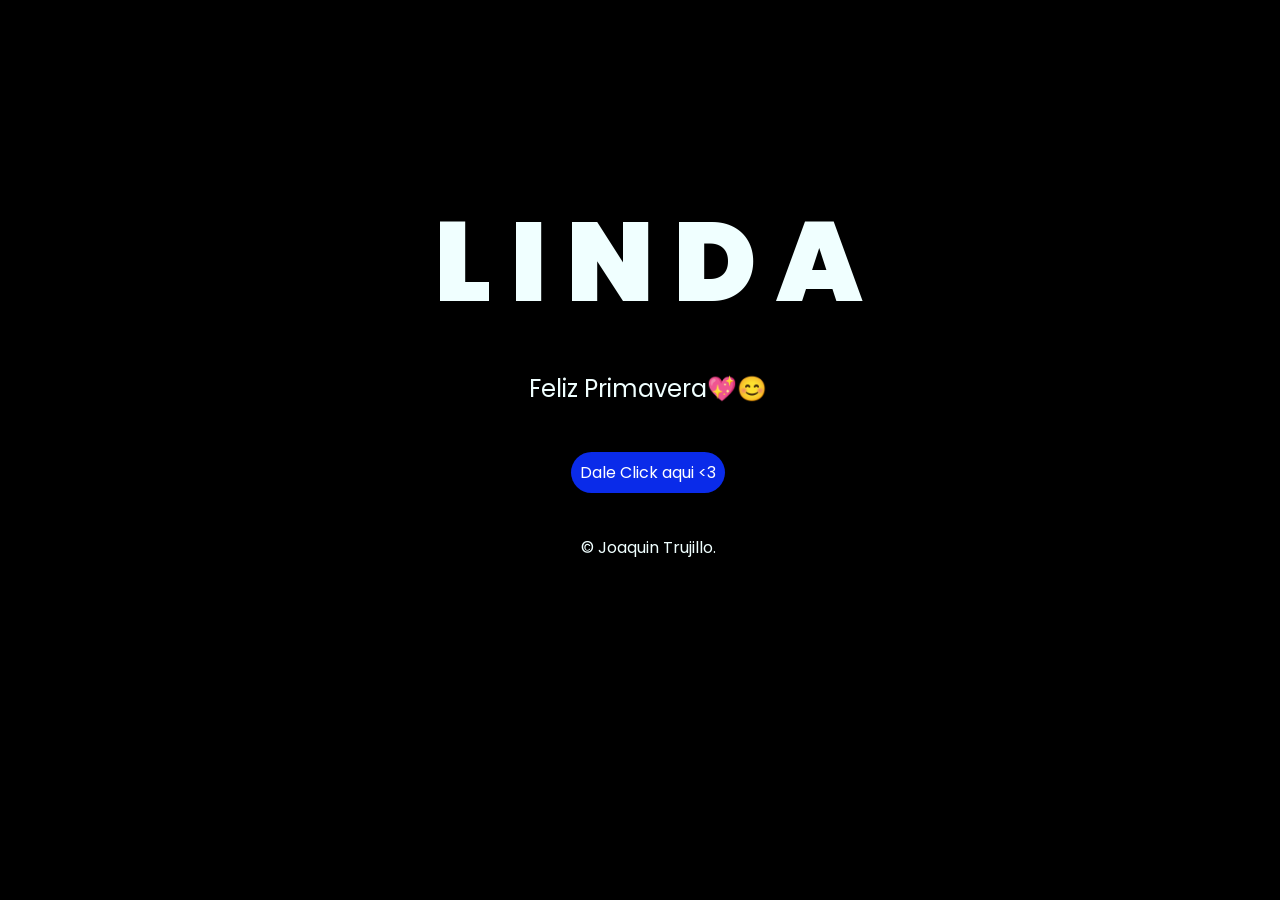
<file: index.html>
<!DOCTYPE html>
<html lang="es">

<head>
    <meta charset="UTF-8">
    <meta http-equiv="X-UA-Compatible" content="IE=edge">
    <meta name="viewport" content="width=device-width, initial-scale=1.0">
    <link rel="stylesheet" href="css/style.css">
    <link rel="icon" href="img/flowers.png" type="image/x-icon">
    <title>Flowers</title>
</head>

<body>
    <div class="greetings">
        <span>L</span>
        <span>I</span>
        <span>N</span>
        <span>D</span>
        <span>A</span>
    </div>
    <br>
    <div class="description">
        <span>Feliz Primavera💖😊</span>
    </div>
    <br>
    <div class="button">
        <button class="botones">
            <a href="flower.html" style="color: #fff;">Dale Click aqui <3</a>
        </button>
    </div>
    <br>
    <div class="credits">
        <p>&copy; Joaquin Trujillo.</p>
    </div>
</body>

</html>
</file>
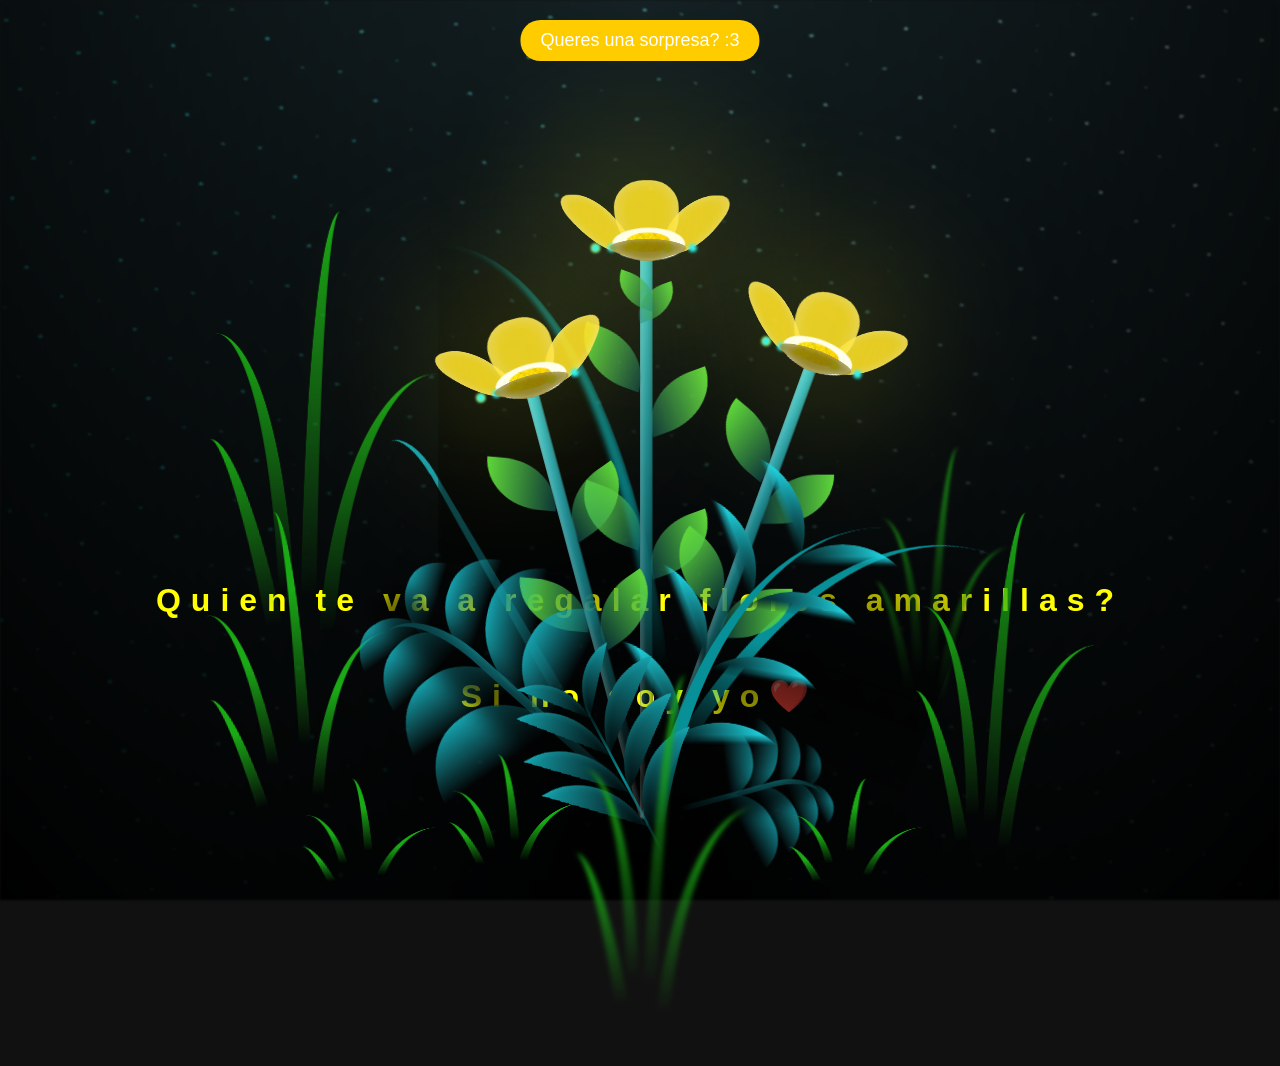
<file: flower.html>
<!DOCTYPE html>
<html lang="es">

<head>
  <meta charset="UTF-8" />
  <meta http-equiv="X-UA-Compatible" content="IE=edge" />
  <meta name="viewport" content="width=device-width, initial-scale=1.0" />
  <link rel="stylesheet" href="css/main.css" />
  <link rel="icon" href="img/flowers.png" type="image/x-icon" />
  <title>Flower</title>
</head>

<body class="container">

  <div class="audio-player">
    <button id="playPauseBtn">Queres una sorpresa? :3</button>
    <audio id="myAudio" src="sound/FloricientaFloresAmarillas.mp3"></audio>
  </div>

  <script>
    const myAudio = document.getElementById("myAudio");
    const playPauseBtn = document.getElementById("playPauseBtn");

    playPauseBtn.addEventListener("click", function () {
      myAudio.play();
      playPauseBtn.classList.add("hidden");
    });
  </script>


  <div id="lyrics">
    <!-- Aquí irán las letras de la canción -->
  </div>

  <h1 class="titulo">Quien te va a regalar flores amarillas? <br> <br>
    Si no soy yo❤️</h1>
  <div class="night"></div>
  <div class="flowers">
    <div class="flower flower--1">
      <div class="flower__leafs flower__leafs--1">
        <div class="flower__leaf flower__leaf--1"></div>
        <div class="flower__leaf flower__leaf--2"></div>
        <div class="flower__leaf flower__leaf--3"></div>
        <div class="flower__leaf flower__leaf--4"></div>
        <div class="flower__white-circle"></div>

        <div class="flower__light flower__light--1"></div>
        <div class="flower__light flower__light--2"></div>
        <div class="flower__light flower__light--3"></div>
        <div class="flower__light flower__light--4"></div>
        <div class="flower__light flower__light--5"></div>
        <div class="flower__light flower__light--6"></div>
        <div class="flower__light flower__light--7"></div>
        <div class="flower__light flower__light--8"></div>
      </div>
      <div class="flower__line">
        <div class="flower__line__leaf flower__line__leaf--1"></div>
        <div class="flower__line__leaf flower__line__leaf--2"></div>
        <div class="flower__line__leaf flower__line__leaf--3"></div>
        <div class="flower__line__leaf flower__line__leaf--4"></div>
        <div class="flower__line__leaf flower__line__leaf--5"></div>
        <div class="flower__line__leaf flower__line__leaf--6"></div>
      </div>
    </div>

    <div class="flower flower--2">
      <div class="flower__leafs flower__leafs--2">
        <div class="flower__leaf flower__leaf--1"></div>
        <div class="flower__leaf flower__leaf--2"></div>
        <div class="flower__leaf flower__leaf--3"></div>
        <div class="flower__leaf flower__leaf--4"></div>
        <div class="flower__white-circle"></div>

        <div class="flower__light flower__light--1"></div>
        <div class="flower__light flower__light--2"></div>
        <div class="flower__light flower__light--3"></div>
        <div class="flower__light flower__light--4"></div>
        <div class="flower__light flower__light--5"></div>
        <div class="flower__light flower__light--6"></div>
        <div class="flower__light flower__light--7"></div>
        <div class="flower__light flower__light--8"></div>
      </div>
      <div class="flower__line">
        <div class="flower__line__leaf flower__line__leaf--1"></div>
        <div class="flower__line__leaf flower__line__leaf--2"></div>
        <div class="flower__line__leaf flower__line__leaf--3"></div>
        <div class="flower__line__leaf flower__line__leaf--4"></div>
      </div>
    </div>

    <div class="flower flower--3">
      <div class="flower__leafs flower__leafs--3">
        <div class="flower__leaf flower__leaf--1"></div>
        <div class="flower__leaf flower__leaf--2"></div>
        <div class="flower__leaf flower__leaf--3"></div>
        <div class="flower__leaf flower__leaf--4"></div>
        <div class="flower__white-circle"></div>

        <div class="flower__light flower__light--1"></div>
        <div class="flower__light flower__light--2"></div>
        <div class="flower__light flower__light--3"></div>
        <div class="flower__light flower__light--4"></div>
        <div class="flower__light flower__light--5"></div>
        <div class="flower__light flower__light--6"></div>
        <div class="flower__light flower__light--7"></div>
        <div class="flower__light flower__light--8"></div>
      </div>
      <div class="flower__line">
        <div class="flower__line__leaf flower__line__leaf--1"></div>
        <div class="flower__line__leaf flower__line__leaf--2"></div>
        <div class="flower__line__leaf flower__line__leaf--3"></div>
        <div class="flower__line__leaf flower__line__leaf--4"></div>
      </div>
    </div>

    <div class="grow-ans" style="--d: 1.2s">
      <div class="flower__g-long">
        <div class="flower__g-long__top"></div>
        <div class="flower__g-long__bottom"></div>
      </div>
    </div>

    <div class="growing-grass">
      <div class="flower__grass flower__grass--1">
        <div class="flower__grass--top"></div>
        <div class="flower__grass--bottom"></div>
        <div class="flower__grass__leaf flower__grass__leaf--1"></div>
        <div class="flower__grass__leaf flower__grass__leaf--2"></div>
        <div class="flower__grass__leaf flower__grass__leaf--3"></div>
        <div class="flower__grass__leaf flower__grass__leaf--4"></div>
        <div class="flower__grass__leaf flower__grass__leaf--5"></div>
        <div class="flower__grass__leaf flower__grass__leaf--6"></div>
        <div class="flower__grass__leaf flower__grass__leaf--7"></div>
        <div class="flower__grass__leaf flower__grass__leaf--8"></div>
        <div class="flower__grass__overlay"></div>
      </div>
    </div>

    <div class="growing-grass">
      <div class="flower__grass flower__grass--2">
        <div class="flower__grass--top"></div>
        <div class="flower__grass--bottom"></div>
        <div class="flower__grass__leaf flower__grass__leaf--1"></div>
        <div class="flower__grass__leaf flower__grass__leaf--2"></div>
        <div class="flower__grass__leaf flower__grass__leaf--3"></div>
        <div class="flower__grass__leaf flower__grass__leaf--4"></div>
        <div class="flower__grass__leaf flower__grass__leaf--5"></div>
        <div class="flower__grass__leaf flower__grass__leaf--6"></div>
        <div class="flower__grass__leaf flower__grass__leaf--7"></div>
        <div class="flower__grass__leaf flower__grass__leaf--8"></div>
        <div class="flower__grass__overlay"></div>
      </div>
    </div>

    <div class="grow-ans" style="--d: 2.4s">
      <div class="flower__g-right flower__g-right--1">
        <div class="leaf"></div>
      </div>
    </div>

    <div class="grow-ans" style="--d: 2.8s">
      <div class="flower__g-right flower__g-right--2">
        <div class="leaf"></div>
      </div>
    </div>

    <div class="grow-ans" style="--d: 2.8s">
      <div class="flower__g-front">
        <div class="flower__g-front__leaf-wrapper flower__g-front__leaf-wrapper--1">
          <div class="flower__g-front__leaf"></div>
        </div>
        <div class="flower__g-front__leaf-wrapper flower__g-front__leaf-wrapper--2">
          <div class="flower__g-front__leaf"></div>
        </div>
        <div class="flower__g-front__leaf-wrapper flower__g-front__leaf-wrapper--3">
          <div class="flower__g-front__leaf"></div>
        </div>
        <div class="flower__g-front__leaf-wrapper flower__g-front__leaf-wrapper--4">
          <div class="flower__g-front__leaf"></div>
        </div>
        <div class="flower__g-front__leaf-wrapper flower__g-front__leaf-wrapper--5">
          <div class="flower__g-front__leaf"></div>
        </div>
        <div class="flower__g-front__leaf-wrapper flower__g-front__leaf-wrapper--6">
          <div class="flower__g-front__leaf"></div>
        </div>
        <div class="flower__g-front__leaf-wrapper flower__g-front__leaf-wrapper--7">
          <div class="flower__g-front__leaf"></div>
        </div>
        <div class="flower__g-front__leaf-wrapper flower__g-front__leaf-wrapper--8">
          <div class="flower__g-front__leaf"></div>
        </div>
        <div class="flower__g-front__line"></div>
      </div>
    </div>

    <div class="grow-ans" style="--d: 3.2s">
      <div class="flower__g-fr">
        <div class="leaf"></div>
        <div class="flower__g-fr__leaf flower__g-fr__leaf--1"></div>
        <div class="flower__g-fr__leaf flower__g-fr__leaf--2"></div>
        <div class="flower__g-fr__leaf flower__g-fr__leaf--3"></div>
        <div class="flower__g-fr__leaf flower__g-fr__leaf--4"></div>
        <div class="flower__g-fr__leaf flower__g-fr__leaf--5"></div>
        <div class="flower__g-fr__leaf flower__g-fr__leaf--6"></div>
        <div class="flower__g-fr__leaf flower__g-fr__leaf--7"></div>
        <div class="flower__g-fr__leaf flower__g-fr__leaf--8"></div>
      </div>
    </div>

    <div class="long-g long-g--0">
      <div class="grow-ans" style="--d: 3s">
        <div class="leaf leaf--0"></div>
      </div>
      <div class="grow-ans" style="--d: 2.2s">
        <div class="leaf leaf--1"></div>
      </div>
      <div class="grow-ans" style="--d: 3.4s">
        <div class="leaf leaf--2"></div>
      </div>
      <div class="grow-ans" style="--d: 3.6s">
        <div class="leaf leaf--3"></div>
      </div>
    </div>

    <div class="long-g long-g--1">
      <div class="grow-ans" style="--d: 3.6s">
        <div class="leaf leaf--0"></div>
      </div>
      <div class="grow-ans" style="--d: 3.8s">
        <div class="leaf leaf--1"></div>
      </div>
      <div class="grow-ans" style="--d: 4s">
        <div class="leaf leaf--2"></div>
      </div>
      <div class="grow-ans" style="--d: 4.2s">
        <div class="leaf leaf--3"></div>
      </div>
    </div>

    <div class="long-g long-g--2">
      <div class="grow-ans" style="--d: 4s">
        <div class="leaf leaf--0"></div>
      </div>
      <div class="grow-ans" style="--d: 4.2s">
        <div class="leaf leaf--1"></div>
      </div>
      <div class="grow-ans" style="--d: 4.4s">
        <div class="leaf leaf--2"></div>
      </div>
      <div class="grow-ans" style="--d: 4.6s">
        <div class="leaf leaf--3"></div>
      </div>
    </div>

    <div class="long-g long-g--3">
      <div class="grow-ans" style="--d: 4s">
        <div class="leaf leaf--0"></div>
      </div>
      <div class="grow-ans" style="--d: 4.2s">
        <div class="leaf leaf--1"></div>
      </div>
      <div class="grow-ans" style="--d: 3s">
        <div class="leaf leaf--2"></div>
      </div>
      <div class="grow-ans" style="--d: 3.6s">
        <div class="leaf leaf--3"></div>
      </div>
    </div>

    <div class="long-g long-g--4">
      <div class="grow-ans" style="--d: 4s">
        <div class="leaf leaf--0"></div>
      </div>
      <div class="grow-ans" style="--d: 4.2s">
        <div class="leaf leaf--1"></div>
      </div>
      <div class="grow-ans" style="--d: 3s">
        <div class="leaf leaf--2"></div>
      </div>
      <div class="grow-ans" style="--d: 3.6s">
        <div class="leaf leaf--3"></div>
      </div>
    </div>

    <div class="long-g long-g--5">
      <div class="grow-ans" style="--d: 4s">
        <div class="leaf leaf--0"></div>
      </div>
      <div class="grow-ans" style="--d: 4.2s">
        <div class="leaf leaf--1"></div>
      </div>
      <div class="grow-ans" style="--d: 3s">
        <div class="leaf leaf--2"></div>
      </div>
      <div class="grow-ans" style="--d: 3.6s">
        <div class="leaf leaf--3"></div>
      </div>
    </div>

    <div class="long-g long-g--6">
      <div class="grow-ans" style="--d: 4.2s">
        <div class="leaf leaf--0"></div>
      </div>
      <div class="grow-ans" style="--d: 4.4s">
        <div class="leaf leaf--1"></div>
      </div>
      <div class="grow-ans" style="--d: 4.6s">
        <div class="leaf leaf--2"></div>
      </div>
      <div class="grow-ans" style="--d: 4.8s">
        <div class="leaf leaf--3"></div>
      </div>
    </div>

    <div class="long-g long-g--7">
      <div class="grow-ans" style="--d: 3s">
        <div class="leaf leaf--0"></div>
      </div>
      <div class="grow-ans" style="--d: 3.2s">
        <div class="leaf leaf--1"></div>
      </div>
      <div class="grow-ans" style="--d: 3.5s">
        <div class="leaf leaf--2"></div>
      </div>
      <div class="grow-ans" style="--d: 3.6s">
        <div class="leaf leaf--3"></div>
      </div>
    </div>
  </div>
  <script src="anim.js"></script>
  <script src="main.js"></script>
</body>

</html>
</file>
<file: css/style.css>
@import url('https://fonts.googleapis.com/css2?family=Poppins:ital,wght@0,500;1,900&display=swap');
*{
    font-family: 'Poppins',cursive;
}
body{
    color: azure;
    width: 100%;
    height: 82vh;
    display: flex;
    flex-direction: column;
    align-items: center;
    justify-content: center;
    background-color: black;
    /* padding-top: -30; */
}

.botones{
    padding: 9px;
    border-radius: 80px;
    background-color: transparent;
    border: none;
}

.botones a{
    background-color: #0a2be9;
    padding: 9px;
    border-radius: 80px;
    -webkit-border-radius: 80px;
    -moz-border-radius: 80px;
    -ms-border-radius: 80px;
    -o-border-radius: 80px;

}

.botones a:focus{
    background-color: rgb(50, 194, 194);
}

.greetings{
    font-size: 7rem;
    font-weight: 900;
}
.greetings > span{
    animation: glow 2.5s ease-in-out infinite;
}
@keyframes glow{
    0%, 100%{
        color: #fff;
        text-shadow: 0 0 12px #39c6d6, 0 0 50px #39c6d6, 0 0 100px #39c6d6;
    }
    10%, 90%{
        color: #111;
        text-shadow: none;
    }
}
.greetings > span:nth-child(2){
    animation-delay: .2s ;
}
.greetings > span:nth-child(3){
    animation-delay: .4s ;
}
.greetings > span:nth-child(4){
    animation-delay: .6s;
}
.greetings > span:nth-child(5){
    animation-delay: .8s;
}
.greetings > span:nth-child(6){
    animation-delay: 1s;
}

.description{
    font-size: 1.5rem;
    margin-bottom: 20px;
}

.button a{
    text-decoration: none;
    font-size: 1rem;
    color: #111;
}

@media screen and (max-width:574px){
    .greetings{
        display: block;
        font-size: 4rem;
        font-weight: 800;
        text-align: center;
    }
    .description{
        font-size: 2rem;
    }
    
    .button a{
        font-size: 1rem;
    }
}

.input-container {
    margin: 20px 0;
    display: flex;
    justify-content: center;
}

#nameInput {
    padding: 10px;
    font-size: 1.2rem;
    border-radius: 10px;
    border: 2px solid #0a2be9;
    background-color: #111;
    color: azure;
    text-align: center;
    outline: none;
}

#nameInput::placeholder {
    color: #888;
}

#nameInput:focus {
    border-color: rgb(50, 194, 194);
}

#playButton {
    padding: 10px 20px;
    border: none;
    border-radius: 5px;
    background-color: #0a2be9;
    color: white;
    font-size: 16px;
    cursor: pointer;
}

#playButton:hover {
    background-color: #084d9b;
}
</file>
<file: css/main.css>
*,
*::after,
*::before {
  padding: 0;
  margin: 0;
  box-sizing: border-box;
}

:root {
  --dark-color: #000;
}

body {
  display: flex;
  align-items: flex-end;
  justify-content: center;
  min-height: 100vh;
  background-color: var(--dark-color);
  overflow: hidden;
  perspective: 1000px;
}

#lyrics {
  font-size: 28px;
  font-family: "Franklin Gothic Medium", "Arial Narrow", Arial, sans-serif;
  color: white;
  position: absolute;
  top: 0; /* Ajusta la posición desde el borde superior */
  left: 50%; /* Centra horizontalmente el contenedor */
  transform: translateX(-50%); /* Compensa el desplazamiento para centrar completamente */
  padding: 20px; /* Espacio interno alrededor del texto */
  z-index: 1;
  font-weight: bold;
  letter-spacing: 4px;
  text-align: center; /* Centra el texto dentro del contenedor */
  width: 100%; /* Asegura que el contenedor ocupe todo el ancho disponible */
}
/*
#lyrics {
  font-size: 28px;
  font-family: "Franklin Gothic Medium", "Arial Narrow", Arial, sans-serif;
  color: white;
  position: absolute;
  margin-bottom: 20%;
  z-index: 1;
  font-weight: bold;
  letter-spacing: 4px;
}
  */
@media only screen and (max-width: 600px) {
  /* Estilos específicos para dispositivos con un ancho máximo de 600px */
  #lyrics {
      font-size: 14px; /* Reduce el tamaño del texto para dispositivos más pequeños */
      margin-bottom: 530px;
      letter-spacing: 3px;
  }

}
.titulo {
  margin-bottom: 180px;
  font-family: "Arial Narrow", Arial, sans-serif;
  color: yellow;
  position: absolute;
  font-weight: bold;
  letter-spacing: 10px;
  opacity: 0;
  animation: fadeIn 3s ease-in-out forwards;
  text-align: center;
}
@keyframes fadeIn {
  from {
    opacity: 0;
  }
  to {
    opacity: 1;
  }
}

.night {
  z-index: -1;
  position: absolute;
  left: 50%;
  top: 0;
  transform: translateX(-50%);
  width: 100%;
  height: 100%;
  filter: blur(0.1vmin);
  background-image: radial-gradient(
      ellipse at top,
      transparent 0%,
      var(--dark-color)
    ),
    radial-gradient(
      ellipse at bottom,
      var(--dark-color),
      rgba(145, 233, 255, 0.2)
    ),
    repeating-linear-gradient(
      220deg,
      rgb(0, 0, 0) 0px,
      rgb(0, 0, 0) 19px,
      transparent 19px,
      transparent 22px
    ),
    repeating-linear-gradient(
      189deg,
      rgb(0, 0, 0) 0px,
      rgb(0, 0, 0) 19px,
      transparent 19px,
      transparent 22px
    ),
    repeating-linear-gradient(
      148deg,
      rgb(0, 0, 0) 0px,
      rgb(0, 0, 0) 19px,
      transparent 19px,
      transparent 22px
    ),
    linear-gradient(90deg, rgb(0, 255, 250), rgb(240, 240, 240));
}

.flowers {
  position: relative;
  transform: scale(0.9);
  /*margin-bottom: 100px;
  */
}

@media only screen and (max-width: 600px) {
  /* Estilos específicos para dispositivos con un ancho máximo de 600px */
.flowers {
      font-size: 14px;
      margin-bottom: 35%;
      letter-spacing: 3px;
      transform: scale(1.0);
}

#playButton {
  padding: 10px 20px;
  border: none;
  border-radius: 5px;
  background-color: #0a2be9;
  color: white;
  font-size: 16px;
  cursor: pointer;
}

#playButton:hover {
  background-color: #084d9b;
}

}

.flower {
  position: absolute;
  bottom: 10vmin;
  transform-origin: bottom center;
  z-index: 10;
  --fl-speed: 0.8s;
}
.flower--1 {
  -webkit-animation: moving-flower-1 4s linear infinite;
  animation: moving-flower-1 4s linear infinite;
}
.flower--1 .flower__line {
  height: 70vmin;
  -webkit-animation-delay: 0.3s;
  animation-delay: 0.3s;
}
.flower--1 .flower__line__leaf--1 {
  -webkit-animation: blooming-leaf-right var(--fl-speed) 1.6s backwards;
  animation: blooming-leaf-right var(--fl-speed) 1.6s backwards;
}
.flower--1 .flower__line__leaf--2 {
  -webkit-animation: blooming-leaf-right var(--fl-speed) 1.4s backwards;
  animation: blooming-leaf-right var(--fl-speed) 1.4s backwards;
}
.flower--1 .flower__line__leaf--3 {
  -webkit-animation: blooming-leaf-left var(--fl-speed) 1.2s backwards;
  animation: blooming-leaf-left var(--fl-speed) 1.2s backwards;
}
.flower--1 .flower__line__leaf--4 {
  -webkit-animation: blooming-leaf-left var(--fl-speed) 1s backwards;
  animation: blooming-leaf-left var(--fl-speed) 1s backwards;
}
.flower--1 .flower__line__leaf--5 {
  -webkit-animation: blooming-leaf-right var(--fl-speed) 1.8s backwards;
  animation: blooming-leaf-right var(--fl-speed) 1.8s backwards;
}
.flower--1 .flower__line__leaf--6 {
  -webkit-animation: blooming-leaf-left var(--fl-speed) 2s backwards;
  animation: blooming-leaf-left var(--fl-speed) 2s backwards;
}
.flower--2 {
  left: 50%;
  transform: rotate(20deg);
  -webkit-animation: moving-flower-2 4s linear infinite;
  animation: moving-flower-2 4s linear infinite;
}
.flower--2 .flower__line {
  height: 60vmin;
  -webkit-animation-delay: 0.6s;
  animation-delay: 0.6s;
}
.flower--2 .flower__line__leaf--1 {
  -webkit-animation: blooming-leaf-right var(--fl-speed) 1.9s backwards;
  animation: blooming-leaf-right var(--fl-speed) 1.9s backwards;
}
.flower--2 .flower__line__leaf--2 {
  -webkit-animation: blooming-leaf-right var(--fl-speed) 1.7s backwards;
  animation: blooming-leaf-right var(--fl-speed) 1.7s backwards;
}
.flower--2 .flower__line__leaf--3 {
  -webkit-animation: blooming-leaf-left var(--fl-speed) 1.5s backwards;
  animation: blooming-leaf-left var(--fl-speed) 1.5s backwards;
}
.flower--2 .flower__line__leaf--4 {
  -webkit-animation: blooming-leaf-left var(--fl-speed) 1.3s backwards;
  animation: blooming-leaf-left var(--fl-speed) 1.3s backwards;
}
.flower--3 {
  left: 50%;
  transform: rotate(-15deg);
  -webkit-animation: moving-flower-3 4s linear infinite;
  animation: moving-flower-3 4s linear infinite;
}
.flower--3 .flower__line {
  -webkit-animation-delay: 0.9s;
  animation-delay: 0.9s;
}
.flower--3 .flower__line__leaf--1 {
  -webkit-animation: blooming-leaf-right var(--fl-speed) 2.5s backwards;
  animation: blooming-leaf-right var(--fl-speed) 2.5s backwards;
}
.flower--3 .flower__line__leaf--2 {
  -webkit-animation: blooming-leaf-right var(--fl-speed) 2.3s backwards;
  animation: blooming-leaf-right var(--fl-speed) 2.3s backwards;
}
.flower--3 .flower__line__leaf--3 {
  -webkit-animation: blooming-leaf-left var(--fl-speed) 2.1s backwards;
  animation: blooming-leaf-left var(--fl-speed) 2.1s backwards;
}
.flower--3 .flower__line__leaf--4 {
  -webkit-animation: blooming-leaf-left var(--fl-speed) 1.9s backwards;
  animation: blooming-leaf-left var(--fl-speed) 1.9s backwards;
}
.flower__leafs {
  position: relative;
  -webkit-animation: blooming-flower 2s backwards;
  animation: blooming-flower 2s backwards;
}
.flower__leafs--1 {
  -webkit-animation-delay: 1.1s;
  animation-delay: 1.1s;
}
.flower__leafs--2 {
  -webkit-animation-delay: 1.4s;
  animation-delay: 1.4s;
}
.flower__leafs--3 {
  -webkit-animation-delay: 1.7s;
  animation-delay: 1.7s;
}
.flower__leafs::after {
  content: "";
  position: absolute;
  left: 0;
  top: 0;
  transform: translate(-50%, -100%);
  width: 8vmin;
  height: 8vmin;
  background-color: #f9fd25;
  /* background-color: #fd2525; */
  filter: blur(10vmin);
}
.flower__leaf {
  position: absolute;
  bottom: 0;
  left: 50%;
  width: 8vmin;
  height: 11vmin;
  border-radius: 51% 49% 47% 53%/44% 45% 55% 69%;
  background-color: #253bfd;
  background-color: #fddd25;
  transform-origin: bottom center;
  opacity: 0.9;
  box-shadow: inset 0 0 2vmin rgba(255, 255, 255, 0.5);
}
.flower__leaf--1 {
  transform: translate(-10%, 1%) rotateY(40deg) rotateX(-50deg);
}
.flower__leaf--2 {
  transform: translate(-50%, -4%) rotateX(40deg);
}
.flower__leaf--3 {
  transform: translate(-90%, 0%) rotateY(45deg) rotateX(50deg);
}
.flower__leaf--4 {
  width: 8vmin;
  height: 8vmin;
  transform-origin: bottom left;
  border-radius: 4vmin 10vmin 4vmin 4vmin;
  transform: translate(0%, 18%) rotateX(70deg) rotate(-43deg);
  background-color: #7c6901;
  z-index: 1;
  opacity: 0.8;
}
.flower__white-circle {
  position: absolute;
  left: -3.5vmin;
  top: -3vmin;
  width: 9vmin;
  height: 4vmin;
  border-radius: 50%;
  background-color: #fff;
}
.flower__white-circle::after {
  content: "";
  position: absolute;
  left: 50%;
  top: 45%;
  transform: translate(-50%, -50%);
  width: 60%;
  height: 60%;
  border-radius: inherit;
  background-image: repeating-linear-gradient(
      135deg,
      rgba(0, 0, 0, 0.03) 0px,
      rgba(0, 0, 0, 0.03) 1px,
      transparent 1px,
      transparent 12px
    ),
    repeating-linear-gradient(
      45deg,
      rgba(0, 0, 0, 0.03) 0px,
      rgba(0, 0, 0, 0.03) 1px,
      transparent 1px,
      transparent 12px
    ),
    repeating-linear-gradient(
      67.5deg,
      rgba(0, 0, 0, 0.03) 0px,
      rgba(0, 0, 0, 0.03) 1px,
      transparent 1px,
      transparent 12px
    ),
    repeating-linear-gradient(
      135deg,
      rgba(0, 0, 0, 0.03) 0px,
      rgba(0, 0, 0, 0.03) 1px,
      transparent 1px,
      transparent 12px
    ),
    repeating-linear-gradient(
      45deg,
      rgba(0, 0, 0, 0.03) 0px,
      rgba(0, 0, 0, 0.03) 1px,
      transparent 1px,
      transparent 12px
    ),
    repeating-linear-gradient(
      112.5deg,
      rgba(0, 0, 0, 0.03) 0px,
      rgba(0, 0, 0, 0.03) 1px,
      transparent 1px,
      transparent 12px
    ),
    repeating-linear-gradient(
      112.5deg,
      rgba(0, 0, 0, 0.03) 0px,
      rgba(0, 0, 0, 0.03) 1px,
      transparent 1px,
      transparent 12px
    ),
    repeating-linear-gradient(
      45deg,
      rgba(0, 0, 0, 0.03) 0px,
      rgba(0, 0, 0, 0.03) 1px,
      transparent 1px,
      transparent 12px
    ),
    repeating-linear-gradient(
      22.5deg,
      rgba(0, 0, 0, 0.03) 0px,
      rgba(0, 0, 0, 0.03) 1px,
      transparent 1px,
      transparent 12px
    ),
    repeating-linear-gradient(
      45deg,
      rgba(0, 0, 0, 0.03) 0px,
      rgba(0, 0, 0, 0.03) 1px,
      transparent 1px,
      transparent 12px
    ),
    repeating-linear-gradient(
      22.5deg,
      rgba(0, 0, 0, 0.03) 0px,
      rgba(0, 0, 0, 0.03) 1px,
      transparent 1px,
      transparent 12px
    ),
    repeating-linear-gradient(
      135deg,
      rgba(0, 0, 0, 0.03) 0px,
      rgba(0, 0, 0, 0.03) 1px,
      transparent 1px,
      transparent 12px
    ),
    repeating-linear-gradient(
      157.5deg,
      rgba(0, 0, 0, 0.03) 0px,
      rgba(0, 0, 0, 0.03) 1px,
      transparent 1px,
      transparent 12px
    ),
    repeating-linear-gradient(
      67.5deg,
      rgba(0, 0, 0, 0.03) 0px,
      rgba(0, 0, 0, 0.03) 1px,
      transparent 1px,
      transparent 12px
    ),
    repeating-linear-gradient(
      67.5deg,
      rgba(0, 0, 0, 0.03) 0px,
      rgba(0, 0, 0, 0.03) 1px,
      transparent 1px,
      transparent 12px
    ),
    linear-gradient(90deg, rgb(255, 235, 18), rgb(255, 206, 0));
}
.flower__line {
  height: 55vmin;
  width: 1.5vmin;
  background-image: linear-gradient(
      to left,
      rgba(0, 0, 0, 0.2),
      transparent,
      rgba(255, 255, 255, 0.2)
    ),
    linear-gradient(to top, transparent 10%, #14757a, #39c6d6);
  box-shadow: inset 0 0 2px rgba(0, 0, 0, 0.5);
  -webkit-animation: grow-flower-tree 4s backwards;
  animation: grow-flower-tree 4s backwards;
}
.flower__line__leaf {
  --w: 7vmin;
  --h: calc(var(--w) + 2vmin);
  position: absolute;
  top: 20%;
  left: 90%;
  width: var(--w);
  height: var(--h);
  border-top-right-radius: var(--h);
  border-bottom-left-radius: var(--h);
  background-image: linear-gradient(to top, rgba(20, 117, 122, 0.4), #5ed639);
}
.flower__line__leaf--1 {
  transform: rotate(70deg) rotateY(30deg);
}
.flower__line__leaf--2 {
  top: 45%;
  transform: rotate(70deg) rotateY(30deg);
}
.flower__line__leaf--3,
.flower__line__leaf--4,
.flower__line__leaf--6 {
  border-top-right-radius: 0;
  border-bottom-left-radius: 0;
  border-top-left-radius: var(--h);
  border-bottom-right-radius: var(--h);
  left: -460%;
  top: 12%;
  transform: rotate(-70deg) rotateY(30deg);
}
.flower__line__leaf--4 {
  top: 40%;
}
.flower__line__leaf--5 {
  top: 0;
  transform-origin: left;
  transform: rotate(70deg) rotateY(30deg) scale(0.6);
}
.flower__line__leaf--6 {
  top: -2%;
  left: -450%;
  transform-origin: right;
  transform: rotate(-70deg) rotateY(30deg) scale(0.6);
}
.flower__light {
  position: absolute;
  bottom: 0vmin;
  width: 1vmin;
  height: 1vmin;
  background-color: rgb(255, 251, 0);
  border-radius: 50%;
  filter: blur(0.2vmin);
  -webkit-animation: light-ans 4s linear infinite backwards;
  animation: light-ans 4s linear infinite backwards;
}
.flower__light:nth-child(odd) {
  background-color: #23f0ff;
}
.flower__light--1 {
  left: -2vmin;
  -webkit-animation-delay: 1s;
  animation-delay: 1s;
}
.flower__light--2 {
  left: 3vmin;
  -webkit-animation-delay: 0.5s;
  animation-delay: 0.5s;
}
.flower__light--3 {
  left: -6vmin;
  -webkit-animation-delay: 0.3s;
  animation-delay: 0.3s;
}
.flower__light--4 {
  left: 6vmin;
  -webkit-animation-delay: 0.9s;
  animation-delay: 0.9s;
}
.flower__light--5 {
  left: -1vmin;
  -webkit-animation-delay: 1.5s;
  animation-delay: 1.5s;
}
.flower__light--6 {
  left: -4vmin;
  -webkit-animation-delay: 3s;
  animation-delay: 3s;
}
.flower__light--7 {
  left: 3vmin;
  -webkit-animation-delay: 2s;
  animation-delay: 2s;
}
.flower__light--8 {
  left: -6vmin;
  -webkit-animation-delay: 3.5s;
  animation-delay: 3.5s;
}
.flower__grass {
  --c: #159faa;
  --line-w: 1.5vmin;
  position: absolute;
  bottom: 12vmin;
  left: -7vmin;
  display: flex;
  flex-direction: column;
  align-items: flex-end;
  z-index: 20;
  transform-origin: bottom center;
  transform: rotate(-48deg) rotateY(40deg);
}
.flower__grass--1 {
  -webkit-animation: moving-grass 2s linear infinite;
  animation: moving-grass 2s linear infinite;
}
.flower__grass--2 {
  left: 2vmin;
  bottom: 10vmin;
  transform: scale(0.5) rotate(75deg) rotateX(10deg) rotateY(-200deg);
  opacity: 0.8;
  z-index: 0;
  -webkit-animation: moving-grass--2 1.5s linear infinite;
  animation: moving-grass--2 1.5s linear infinite;
}
.flower__grass--top {
  width: 7vmin;
  height: 10vmin;
  border-top-right-radius: 100%;
  border-right: var(--line-w) solid var(--c);
  transform-origin: bottom center;
  transform: rotate(-2deg);
}
.flower__grass--bottom {
  margin-top: -2px;
  width: var(--line-w);
  height: 25vmin;
  background-image: linear-gradient(to top, transparent, var(--c));
}
.flower__grass__leaf {
  --size: 10vmin;
  position: absolute;
  width: calc(var(--size) * 2.1);
  height: var(--size);
  border-top-left-radius: var(--size);
  border-top-right-radius: var(--size);
  background-image: linear-gradient(
    to top,
    transparent,
    transparent 30%,
    var(--c)
  );
  z-index: 100;
}
.flower__grass__leaf--1 {
  top: -6%;
  left: 30%;
  --size: 6vmin;
  transform: rotate(-20deg);
  -webkit-animation: growing-grass-ans--1 2s 2.6s backwards;
  animation: growing-grass-ans--1 2s 2.6s backwards;
}
@-webkit-keyframes growing-grass-ans--1 {
  0% {
    transform-origin: bottom left;
    transform: rotate(-20deg) scale(0);
  }
}
@keyframes growing-grass-ans--1 {
  0% {
    transform-origin: bottom left;
    transform: rotate(-20deg) scale(0);
  }
}
.flower__grass__leaf--2 {
  top: -5%;
  left: -110%;
  --size: 6vmin;
  transform: rotate(10deg);
  -webkit-animation: growing-grass-ans--2 2s 2.4s linear backwards;
  animation: growing-grass-ans--2 2s 2.4s linear backwards;
}
@-webkit-keyframes growing-grass-ans--2 {
  0% {
    transform-origin: bottom right;
    transform: rotate(10deg) scale(0);
  }
}
@keyframes growing-grass-ans--2 {
  0% {
    transform-origin: bottom right;
    transform: rotate(10deg) scale(0);
  }
}
.flower__grass__leaf--3 {
  top: 5%;
  left: 60%;
  --size: 8vmin;
  transform: rotate(-18deg) rotateX(-20deg);
  -webkit-animation: growing-grass-ans--3 2s 2.2s linear backwards;
  animation: growing-grass-ans--3 2s 2.2s linear backwards;
}
@-webkit-keyframes growing-grass-ans--3 {
  0% {
    transform-origin: bottom left;
    transform: rotate(-18deg) rotateX(-20deg) scale(0);
  }
}
@keyframes growing-grass-ans--3 {
  0% {
    transform-origin: bottom left;
    transform: rotate(-18deg) rotateX(-20deg) scale(0);
  }
}
.flower__grass__leaf--4 {
  top: 6%;
  left: -135%;
  --size: 8vmin;
  transform: rotate(2deg);
  -webkit-animation: growing-grass-ans--4 2s 2s linear backwards;
  animation: growing-grass-ans--4 2s 2s linear backwards;
}
@-webkit-keyframes growing-grass-ans--4 {
  0% {
    transform-origin: bottom right;
    transform: rotate(2deg) scale(0);
  }
}
@keyframes growing-grass-ans--4 {
  0% {
    transform-origin: bottom right;
    transform: rotate(2deg) scale(0);
  }
}
.flower__grass__leaf--5 {
  top: 20%;
  left: 60%;
  --size: 10vmin;
  transform: rotate(-24deg) rotateX(-20deg);
  -webkit-animation: growing-grass-ans--5 2s 1.8s linear backwards;
  animation: growing-grass-ans--5 2s 1.8s linear backwards;
}
@-webkit-keyframes growing-grass-ans--5 {
  0% {
    transform-origin: bottom left;
    transform: rotate(-24deg) rotateX(-20deg) scale(0);
  }
}
@keyframes growing-grass-ans--5 {
  0% {
    transform-origin: bottom left;
    transform: rotate(-24deg) rotateX(-20deg) scale(0);
  }
}
.flower__grass__leaf--6 {
  top: 22%;
  left: -180%;
  --size: 10vmin;
  transform: rotate(10deg);
  -webkit-animation: growing-grass-ans--6 2s 1.6s linear backwards;
  animation: growing-grass-ans--6 2s 1.6s linear backwards;
}
@-webkit-keyframes growing-grass-ans--6 {
  0% {
    transform-origin: bottom right;
    transform: rotate(10deg) scale(0);
  }
}
@keyframes growing-grass-ans--6 {
  0% {
    transform-origin: bottom right;
    transform: rotate(10deg) scale(0);
  }
}
.flower__grass__leaf--7 {
  top: 39%;
  left: 70%;
  --size: 10vmin;
  transform: rotate(-10deg);
  -webkit-animation: growing-grass-ans--7 2s 1.4s linear backwards;
  animation: growing-grass-ans--7 2s 1.4s linear backwards;
}
@-webkit-keyframes growing-grass-ans--7 {
  0% {
    transform-origin: bottom left;
    transform: rotate(-10deg) scale(0);
  }
}
@keyframes growing-grass-ans--7 {
  0% {
    transform-origin: bottom left;
    transform: rotate(-10deg) scale(0);
  }
}
.flower__grass__leaf--8 {
  top: 40%;
  left: -215%;
  --size: 11vmin;
  transform: rotate(10deg);
  -webkit-animation: growing-grass-ans--8 2s 1.2s linear backwards;
  animation: growing-grass-ans--8 2s 1.2s linear backwards;
}
@-webkit-keyframes growing-grass-ans--8 {
  0% {
    transform-origin: bottom right;
    transform: rotate(10deg) scale(0);
  }
}
@keyframes growing-grass-ans--8 {
  0% {
    transform-origin: bottom right;
    transform: rotate(10deg) scale(0);
  }
}
.flower__grass__overlay {
  position: absolute;
  top: -10%;
  right: 0%;
  width: 100%;
  height: 100%;
  background-color: rgba(0, 0, 0, 0.6);
  filter: blur(1.5vmin);
  z-index: 100;
}
.flower__g-long {
  --w: 2vmin;
  --h: 6vmin;
  --c: #159faa;
  position: absolute;
  bottom: 10vmin;
  left: -3vmin;
  transform-origin: bottom center;
  transform: rotate(-30deg) rotateY(-20deg);
  display: flex;
  flex-direction: column;
  align-items: flex-end;
  -webkit-animation: flower-g-long-ans 3s linear infinite;
  animation: flower-g-long-ans 3s linear infinite;
}
@-webkit-keyframes flower-g-long-ans {
  0%,
  100% {
    transform: rotate(-30deg) rotateY(-20deg);
  }
  50% {
    transform: rotate(-32deg) rotateY(-20deg);
  }
}
@keyframes flower-g-long-ans {
  0%,
  100% {
    transform: rotate(-30deg) rotateY(-20deg);
  }
  50% {
    transform: rotate(-32deg) rotateY(-20deg);
  }
}
.flower__g-long__top {
  top: calc(var(--h) * -1);
  width: calc(var(--w) + 1vmin);
  height: var(--h);
  border-top-right-radius: 100%;
  border-right: 0.7vmin solid var(--c);
  transform: translate(-0.7vmin, 1vmin);
}
.flower__g-long__bottom {
  width: var(--w);
  height: 50vmin;
  transform-origin: bottom center;
  background-image: linear-gradient(to top, transparent 30%, var(--c));
  box-shadow: inset 0 0 2px rgba(0, 0, 0, 0.5);
  -webkit-clip-path: polygon(35% 0, 65% 1%, 100% 100%, 0% 100%);
  clip-path: polygon(35% 0, 65% 1%, 100% 100%, 0% 100%);
}
.flower__g-right {
  position: absolute;
  bottom: 6vmin;
  left: -2vmin;
  transform-origin: bottom left;
  transform: rotate(20deg);
}
.flower__g-right .leaf {
  width: 30vmin;
  height: 50vmin;
  border-top-left-radius: 100%;
  border-left: 2vmin solid #079097;
  background-image: linear-gradient(
    to bottom,
    transparent,
    var(--dark-color) 60%
  );
  -webkit-mask-image: linear-gradient(to top, transparent 30%, #079097 60%);
}
.flower__g-right--1 {
  -webkit-animation: flower-g-right-ans 2.5s linear infinite;
  animation: flower-g-right-ans 2.5s linear infinite;
}
.flower__g-right--2 {
  left: 5vmin;
  transform: rotateY(-180deg);
  -webkit-animation: flower-g-right-ans--2 3s linear infinite;
  animation: flower-g-right-ans--2 3s linear infinite;
}
.flower__g-right--2 .leaf {
  height: 75vmin;
  filter: blur(0.3vmin);
  opacity: 0.8;
}
@-webkit-keyframes flower-g-right-ans {
  0%,
  100% {
    transform: rotate(20deg);
  }
  50% {
    transform: rotate(24deg) rotateX(-20deg);
  }
}
@keyframes flower-g-right-ans {
  0%,
  100% {
    transform: rotate(20deg);
  }
  50% {
    transform: rotate(24deg) rotateX(-20deg);
  }
}
@-webkit-keyframes flower-g-right-ans--2 {
  0%,
  100% {
    transform: rotateY(-180deg) rotate(0deg) rotateX(-20deg);
  }
  50% {
    transform: rotateY(-180deg) rotate(6deg) rotateX(-20deg);
  }
}
@keyframes flower-g-right-ans--2 {
  0%,
  100% {
    transform: rotateY(-180deg) rotate(0deg) rotateX(-20deg);
  }
  50% {
    transform: rotateY(-180deg) rotate(6deg) rotateX(-20deg);
  }
}
.flower__g-front {
  position: absolute;
  bottom: 6vmin;
  left: 2.5vmin;
  z-index: 100;
  transform-origin: bottom center;
  transform: rotate(-28deg) rotateY(30deg) scale(1.04);
  -webkit-animation: flower__g-front-ans 2s linear infinite;
  animation: flower__g-front-ans 2s linear infinite;
}
@-webkit-keyframes flower__g-front-ans {
  0%,
  100% {
    transform: rotate(-28deg) rotateY(30deg) scale(1.04);
  }
  50% {
    transform: rotate(-35deg) rotateY(40deg) scale(1.04);
  }
}
@keyframes flower__g-front-ans {
  0%,
  100% {
    transform: rotate(-28deg) rotateY(30deg) scale(1.04);
  }
  50% {
    transform: rotate(-35deg) rotateY(40deg) scale(1.04);
  }
}
.flower__g-front__line {
  width: 0.3vmin;
  height: 20vmin;
  background-image: linear-gradient(
    to top,
    transparent,
    #079097,
    transparent 100%
  );
  position: relative;
}
.flower__g-front__leaf-wrapper {
  position: absolute;
  top: 0;
  left: 0;
  transform-origin: bottom left;
  transform: rotate(10deg);
}
.flower__g-front__leaf-wrapper:nth-child(even) {
  left: 0vmin;
  transform: rotateY(-180deg) rotate(5deg);
  -webkit-animation: flower__g-front__leaf-left-ans 1s ease-in backwards;
  animation: flower__g-front__leaf-left-ans 1s ease-in backwards;
}
.flower__g-front__leaf-wrapper:nth-child(odd) {
  -webkit-animation: flower__g-front__leaf-ans 1s ease-in backwards;
  animation: flower__g-front__leaf-ans 1s ease-in backwards;
}
.flower__g-front__leaf-wrapper--1 {
  top: -8vmin;
  transform: scale(0.7);
  -webkit-animation: flower__g-front__leaf-ans 1s 5.5s ease-in backwards !important;
  animation: flower__g-front__leaf-ans 1s 5.5s ease-in backwards !important;
}
.flower__g-front__leaf-wrapper--2 {
  top: -8vmin;
  transform: rotateY(-180deg) scale(0.7) !important;
  -webkit-animation: flower__g-front__leaf-left-ans-2 1s 4.6s ease-in backwards !important;
  animation: flower__g-front__leaf-left-ans-2 1s 4.6s ease-in backwards !important;
}
.flower__g-front__leaf-wrapper--3 {
  top: -3vmin;
  -webkit-animation: flower__g-front__leaf-ans 1s 4.6s ease-in backwards;
  animation: flower__g-front__leaf-ans 1s 4.6s ease-in backwards;
}
.flower__g-front__leaf-wrapper--4 {
  top: -3vmin;
  transform: rotateY(-180deg) scale(0.9) !important;
  -webkit-animation: flower__g-front__leaf-left-ans-2 1s 4.6s ease-in backwards !important;
  animation: flower__g-front__leaf-left-ans-2 1s 4.6s ease-in backwards !important;
}
@-webkit-keyframes flower__g-front__leaf-left-ans-2 {
  0% {
    transform: rotateY(-180deg) scale(0);
  }
}
@keyframes flower__g-front__leaf-left-ans-2 {
  0% {
    transform: rotateY(-180deg) scale(0);
  }
}
.flower__g-front__leaf-wrapper--5,
.flower__g-front__leaf-wrapper--6 {
  top: 2vmin;
}
.flower__g-front__leaf-wrapper--7,
.flower__g-front__leaf-wrapper--8 {
  top: 6.5vmin;
}
.flower__g-front__leaf-wrapper--2 {
  -webkit-animation-delay: 5.2s !important;
  animation-delay: 5.2s !important;
}
.flower__g-front__leaf-wrapper--3 {
  -webkit-animation-delay: 4.9s !important;
  animation-delay: 4.9s !important;
}
.flower__g-front__leaf-wrapper--5 {
  -webkit-animation-delay: 4.3s !important;
  animation-delay: 4.3s !important;
}
.flower__g-front__leaf-wrapper--6 {
  -webkit-animation-delay: 4.1s !important;
  animation-delay: 4.1s !important;
}
.flower__g-front__leaf-wrapper--7 {
  -webkit-animation-delay: 3.8s !important;
  animation-delay: 3.8s !important;
}
.flower__g-front__leaf-wrapper--8 {
  -webkit-animation-delay: 3.5s !important;
  animation-delay: 3.5s !important;
}
@-webkit-keyframes flower__g-front__leaf-ans {
  0% {
    transform: rotate(10deg) scale(0);
  }
}
@keyframes flower__g-front__leaf-ans {
  0% {
    transform: rotate(10deg) scale(0);
  }
}
@-webkit-keyframes flower__g-front__leaf-left-ans {
  0% {
    transform: rotateY(-180deg) rotate(5deg) scale(0);
  }
}
@keyframes flower__g-front__leaf-left-ans {
  0% {
    transform: rotateY(-180deg) rotate(5deg) scale(0);
  }
}
.flower__g-front__leaf {
  width: 10vmin;
  height: 10vmin;
  border-radius: 100% 0% 0% 100%/100% 100% 0% 0%;
  box-shadow: inset 0 2px 1vmin hsla(184deg, 97%, 58%, 0.2);
  background-image: linear-gradient(
      to bottom left,
      transparent,
      var(--dark-color)
    ),
    linear-gradient(to bottom right, #159faa 50%, transparent 50%, transparent);
  -webkit-mask-image: linear-gradient(
    to bottom right,
    #159faa 50%,
    transparent 50%,
    transparent
  );
  mask-image: linear-gradient(
    to bottom right,
    #159faa 50%,
    transparent 50%,
    transparent
  );
}
.flower__g-fr {
  position: absolute;
  bottom: -4vmin;
  left: vmin;
  transform-origin: bottom left;
  z-index: 10;
  -webkit-animation: flower__g-fr-ans 2s linear infinite;
  animation: flower__g-fr-ans 2s linear infinite;
}
@-webkit-keyframes flower__g-fr-ans {
  0%,
  100% {
    transform: rotate(2deg);
  }
  50% {
    transform: rotate(4deg);
  }
}
@keyframes flower__g-fr-ans {
  0%,
  100% {
    transform: rotate(2deg);
  }
  50% {
    transform: rotate(4deg);
  }
}
.flower__g-fr .leaf {
  width: 30vmin;
  height: 50vmin;
  border-top-left-radius: 100%;
  border-left: 2vmin solid #079097;
  -webkit-mask-image: linear-gradient(to top, transparent 25%, #079097 50%);
  position: relative;
  z-index: 1;
}
.flower__g-fr__leaf {
  position: absolute;
  top: 0;
  left: 0;
  width: 10vmin;
  height: 10vmin;
  border-radius: 100% 0% 0% 100%/100% 100% 0% 0%;
  box-shadow: inset 0 2px 1vmin hsla(184deg, 97%, 58%, 0.2);
  background-image: linear-gradient(
      to bottom left,
      transparent,
      var(--dark-color) 98%
    ),
    linear-gradient(to bottom right, #23f0ff 45%, transparent 50%, transparent);
  -webkit-mask-image: linear-gradient(
    135deg,
    #159faa 40%,
    transparent 50%,
    transparent
  );
}
.flower__g-fr__leaf--1 {
  left: 20vmin;
  transform: rotate(45deg);
  -webkit-animation: flower__g-fr-leaft-ans-1 0.5s 5.2s linear backwards;
  animation: flower__g-fr-leaft-ans-1 0.5s 5.2s linear backwards;
}
@-webkit-keyframes flower__g-fr-leaft-ans-1 {
  0% {
    transform-origin: left;
    transform: rotate(45deg) scale(0);
  }
}
@keyframes flower__g-fr-leaft-ans-1 {
  0% {
    transform-origin: left;
    transform: rotate(45deg) scale(0);
  }
}
.flower__g-fr__leaf--2 {
  left: 12vmin;
  top: -7vmin;
  transform: rotate(25deg) rotateY(-180deg);
  -webkit-animation: flower__g-fr-leaft-ans-6 0.5s 5s linear backwards;
  animation: flower__g-fr-leaft-ans-6 0.5s 5s linear backwards;
}
.flower__g-fr__leaf--3 {
  left: 15vmin;
  top: 6vmin;
  transform: rotate(55deg);
  -webkit-animation: flower__g-fr-leaft-ans-5 0.5s 4.8s linear backwards;
  animation: flower__g-fr-leaft-ans-5 0.5s 4.8s linear backwards;
}
.flower__g-fr__leaf--4 {
  left: 6vmin;
  top: -2vmin;
  transform: rotate(25deg) rotateY(-180deg);
  -webkit-animation: flower__g-fr-leaft-ans-6 0.5s 4.6s linear backwards;
  animation: flower__g-fr-leaft-ans-6 0.5s 4.6s linear backwards;
}
.flower__g-fr__leaf--5 {
  left: 10vmin;
  top: 14vmin;
  transform: rotate(55deg);
  -webkit-animation: flower__g-fr-leaft-ans-5 0.5s 4.4s linear backwards;
  animation: flower__g-fr-leaft-ans-5 0.5s 4.4s linear backwards;
}
@-webkit-keyframes flower__g-fr-leaft-ans-5 {
  0% {
    transform-origin: left;
    transform: rotate(55deg) scale(0);
  }
}
@keyframes flower__g-fr-leaft-ans-5 {
  0% {
    transform-origin: left;
    transform: rotate(55deg) scale(0);
  }
}
.flower__g-fr__leaf--6 {
  left: 0vmin;
  top: 6vmin;
  transform: rotate(25deg) rotateY(-180deg);
  -webkit-animation: flower__g-fr-leaft-ans-6 0.5s 4.2s linear backwards;
  animation: flower__g-fr-leaft-ans-6 0.5s 4.2s linear backwards;
}
@-webkit-keyframes flower__g-fr-leaft-ans-6 {
  0% {
    transform-origin: right;
    transform: rotate(25deg) rotateY(-180deg) scale(0);
  }
}
@keyframes flower__g-fr-leaft-ans-6 {
  0% {
    transform-origin: right;
    transform: rotate(25deg) rotateY(-180deg) scale(0);
  }
}
.flower__g-fr__leaf--7 {
  left: 5vmin;
  top: 22vmin;
  transform: rotate(45deg);
  -webkit-animation: flower__g-fr-leaft-ans-7 0.5s 4s linear backwards;
  animation: flower__g-fr-leaft-ans-7 0.5s 4s linear backwards;
}
@-webkit-keyframes flower__g-fr-leaft-ans-7 {
  0% {
    transform-origin: left;
    transform: rotate(45deg) scale(0);
  }
}
@keyframes flower__g-fr-leaft-ans-7 {
  0% {
    transform-origin: left;
    transform: rotate(45deg) scale(0);
  }
}
.flower__g-fr__leaf--8 {
  left: -4vmin;
  top: 15vmin;
  transform: rotate(15deg) rotateY(-180deg);
  -webkit-animation: flower__g-fr-leaft-ans-8 0.5s 3.8s linear backwards;
  animation: flower__g-fr-leaft-ans-8 0.5s 3.8s linear backwards;
}
@-webkit-keyframes flower__g-fr-leaft-ans-8 {
  0% {
    transform-origin: right;
    transform: rotate(15deg) rotateY(-180deg) scale(0);
  }
}
@keyframes flower__g-fr-leaft-ans-8 {
  0% {
    transform-origin: right;
    transform: rotate(15deg) rotateY(-180deg) scale(0);
  }
}

.long-g {
  position: absolute;
  bottom: 25vmin;
  left: -42vmin;
  transform-origin: bottom left;
}
.long-g--1 {
  bottom: 0vmin;
  transform: scale(0.8) rotate(-5deg);
}
.long-g--1 .leaf {
  -webkit-mask-image: linear-gradient(
    to top,
    transparent 40%,
    #079097 80%
  ) !important;
}
.long-g--1 .leaf--1 {
  --w: 5vmin;
  --h: 60vmin;
  left: -2vmin;
  transform: rotate(3deg) rotateY(-180deg);
}
.long-g--2,
.long-g--3 {
  bottom: -3vmin;
  left: -35vmin;
  transform-origin: center;
  transform: scale(0.6) rotateX(60deg);
}
.long-g--2 .leaf,
.long-g--3 .leaf {
  -webkit-mask-image: linear-gradient(
    to top,
    transparent 50%,
    #079097 80%
  ) !important;
}
.long-g--2 .leaf--1,
.long-g--3 .leaf--1 {
  left: -1vmin;
  transform: rotateY(-180deg);
}
.long-g--3 {
  left: -17vmin;
  bottom: 0vmin;
}
.long-g--3 .leaf {
  -webkit-mask-image: linear-gradient(
    to top,
    transparent 40%,
    #079097 80%
  ) !important;
}
.long-g--4 {
  left: 25vmin;
  bottom: -3vmin;
  transform-origin: center;
  transform: scale(0.6) rotateX(60deg);
}
.long-g--4 .leaf {
  -webkit-mask-image: linear-gradient(
    to top,
    transparent 50%,
    #079097 80%
  ) !important;
}
.long-g--5 {
  left: 42vmin;
  bottom: 0vmin;
  transform: scale(0.8) rotate(2deg);
}
.long-g--6 {
  left: 0vmin;
  bottom: -20vmin;
  z-index: 100;
  filter: blur(0.3vmin);
  transform: scale(0.8) rotate(2deg);
}
.long-g--7 {
  left: 35vmin;
  bottom: 20vmin;
  z-index: -1;
  filter: blur(0.3vmin);
  transform: scale(0.6) rotate(2deg);
  opacity: 0.7;
}
.long-g .leaf {
  --w: 15vmin;
  --h: 40vmin;
  --c: #1aaa15;
  position: absolute;
  bottom: 0;
  width: var(--w);
  height: var(--h);
  border-top-left-radius: 100%;
  border-left: 2vmin solid var(--c);
  -webkit-mask-image: linear-gradient(
    to top,
    transparent 20%,
    var(--dark-color)
  );
  transform-origin: bottom center;
}
.long-g .leaf--0 {
  left: 2vmin;
  -webkit-animation: leaf-ans-1 4s linear infinite;
  animation: leaf-ans-1 4s linear infinite;
}
.long-g .leaf--1 {
  --w: 5vmin;
  --h: 60vmin;
  -webkit-animation: leaf-ans-1 4s linear infinite;
  animation: leaf-ans-1 4s linear infinite;
}
.long-g .leaf--2 {
  --w: 10vmin;
  --h: 40vmin;
  left: -0.5vmin;
  bottom: 5vmin;
  transform-origin: bottom left;
  transform: rotateY(-180deg);
  -webkit-animation: leaf-ans-2 3s linear infinite;
  animation: leaf-ans-2 3s linear infinite;
}
.long-g .leaf--3 {
  --w: 5vmin;
  --h: 30vmin;
  left: -1vmin;
  bottom: 3.2vmin;
  transform-origin: bottom left;
  transform: rotate(-10deg) rotateY(-180deg);
  -webkit-animation: leaf-ans-3 3s linear infinite;
  animation: leaf-ans-3 3s linear infinite;
}

@-webkit-keyframes leaf-ans-1 {
  0%,
  100% {
    transform: rotate(-5deg) scale(1);
  }
  50% {
    transform: rotate(5deg) scale(1.1);
  }
}

@keyframes leaf-ans-1 {
  0%,
  100% {
    transform: rotate(-5deg) scale(1);
  }
  50% {
    transform: rotate(5deg) scale(1.1);
  }
}
@-webkit-keyframes leaf-ans-2 {
  0%,
  100% {
    transform: rotateY(-180deg) rotate(5deg);
  }
  50% {
    transform: rotateY(-180deg) rotate(0deg) scale(1.1);
  }
}
@keyframes leaf-ans-2 {
  0%,
  100% {
    transform: rotateY(-180deg) rotate(5deg);
  }
  50% {
    transform: rotateY(-180deg) rotate(0deg) scale(1.1);
  }
}
@-webkit-keyframes leaf-ans-3 {
  0%,
  100% {
    transform: rotate(-10deg) rotateY(-180deg);
  }
  50% {
    transform: rotate(-20deg) rotateY(-180deg);
  }
}
@keyframes leaf-ans-3 {
  0%,
  100% {
    transform: rotate(-10deg) rotateY(-180deg);
  }
  50% {
    transform: rotate(-20deg) rotateY(-180deg);
  }
}
.grow-ans {
  -webkit-animation: grow-ans 2s var(--d) backwards;
  animation: grow-ans 2s var(--d) backwards;
}

@-webkit-keyframes grow-ans {
  0% {
    transform: scale(0);
    opacity: 0;
  }
}

@keyframes grow-ans {
  0% {
    transform: scale(0);
    opacity: 0;
  }
}
@-webkit-keyframes light-ans {
  0% {
    opacity: 0;
    transform: translateY(0vmin);
  }
  25% {
    opacity: 1;
    transform: translateY(-5vmin) translateX(-2vmin);
  }
  50% {
    opacity: 1;
    transform: translateY(-15vmin) translateX(2vmin);
    filter: blur(0.2vmin);
  }
  75% {
    transform: translateY(-20vmin) translateX(-2vmin);
    filter: blur(0.2vmin);
  }
  100% {
    transform: translateY(-30vmin);
    opacity: 0;
    filter: blur(1vmin);
  }
}
@keyframes light-ans {
  0% {
    opacity: 0;
    transform: translateY(0vmin);
  }
  25% {
    opacity: 1;
    transform: translateY(-5vmin) translateX(-2vmin);
  }
  50% {
    opacity: 1;
    transform: translateY(-15vmin) translateX(2vmin);
    filter: blur(0.2vmin);
  }
  75% {
    transform: translateY(-20vmin) translateX(-2vmin);
    filter: blur(0.2vmin);
  }
  100% {
    transform: translateY(-30vmin);
    opacity: 0;
    filter: blur(1vmin);
  }
}
@-webkit-keyframes moving-flower-1 {
  0%,
  100% {
    transform: rotate(2deg);
  }
  50% {
    transform: rotate(-2deg);
  }
}
@keyframes moving-flower-1 {
  0%,
  100% {
    transform: rotate(2deg);
  }
  50% {
    transform: rotate(-2deg);
  }
}
@-webkit-keyframes moving-flower-2 {
  0%,
  100% {
    transform: rotate(18deg);
  }
  50% {
    transform: rotate(14deg);
  }
}
@keyframes moving-flower-2 {
  0%,
  100% {
    transform: rotate(18deg);
  }
  50% {
    transform: rotate(14deg);
  }
}
@-webkit-keyframes moving-flower-3 {
  0%,
  100% {
    transform: rotate(-18deg);
  }
  50% {
    transform: rotate(-20deg) rotateY(-10deg);
  }
}
@keyframes moving-flower-3 {
  0%,
  100% {
    transform: rotate(-18deg);
  }
  50% {
    transform: rotate(-20deg) rotateY(-10deg);
  }
}
@-webkit-keyframes blooming-leaf-right {
  0% {
    transform-origin: left;
    transform: rotate(70deg) rotateY(30deg) scale(0);
  }
}
@keyframes blooming-leaf-right {
  0% {
    transform-origin: left;
    transform: rotate(70deg) rotateY(30deg) scale(0);
  }
}
@-webkit-keyframes blooming-leaf-left {
  0% {
    transform-origin: right;
    transform: rotate(-70deg) rotateY(30deg) scale(0);
  }
}
@keyframes blooming-leaf-left {
  0% {
    transform-origin: right;
    transform: rotate(-70deg) rotateY(30deg) scale(0);
  }
}
@-webkit-keyframes grow-flower-tree {
  0% {
    height: 0;
    border-radius: 1vmin;
  }
}
@keyframes grow-flower-tree {
  0% {
    height: 0;
    border-radius: 1vmin;
  }
}
@-webkit-keyframes blooming-flower {
  0% {
    transform: scale(0);
  }
}
@keyframes blooming-flower {
  0% {
    transform: scale(0);
  }
}
@-webkit-keyframes moving-grass {
  0%,
  100% {
    transform: rotate(-48deg) rotateY(40deg);
  }
  50% {
    transform: rotate(-50deg) rotateY(40deg);
  }
}
@keyframes moving-grass {
  0%,
  100% {
    transform: rotate(-48deg) rotateY(40deg);
  }
  50% {
    transform: rotate(-50deg) rotateY(40deg);
  }
}
@-webkit-keyframes moving-grass--2 {
  0%,
  100% {
    transform: scale(0.5) rotate(75deg) rotateX(10deg) rotateY(-200deg);
  }
  50% {
    transform: scale(0.5) rotate(79deg) rotateX(10deg) rotateY(-200deg);
  }
}
@keyframes moving-grass--2 {
  0%,
  100% {
    transform: scale(0.5) rotate(75deg) rotateX(10deg) rotateY(-200deg);
  }
  50% {
    transform: scale(0.5) rotate(79deg) rotateX(10deg) rotateY(-200deg);
  }
}
.growing-grass {
  -webkit-animation: growing-grass-ans 1s 2s backwards;
  animation: growing-grass-ans 1s 2s backwards;
}

@-webkit-keyframes growing-grass-ans {
  0% {
    transform: scale(0);
  }
}

@keyframes growing-grass-ans {
  0% {
    transform: scale(0);
  }
}
.container * {
  -webkit-animation-play-state: paused !important;
  animation-play-state: paused !important;
} /*# sourceMappingURL=main.css.map */


/* Reset de estilos básicos */
body, h1, p {
  margin: 0;
  padding: 0;
}

/* Estilos generales */
body {
  font-family: 'Arial', sans-serif;
  background-color: #f7f7f7;
  color: #333;
}

.container {
  max-width: 1200px;
  margin: 0 auto;
  padding: 20px;
}

h1 {
  font-size: 2em;
  line-height: 1.5;
  margin-bottom: 20px;
}

/* Media Queries para tamaños de pantalla diferentes */
@media screen and (max-width: 600px) {
  /* Estilos para pantallas pequeñas */
  h1 {
      font-size: 1.5em;
  }
}

@media screen and (min-width: 601px) and (max-width: 1024px) {
  /* Estilos para pantallas medianas */
  h1 {
      font-size: 1.8em;
  }
}

@media screen and (min-width: 1025px) {
  /* Estilos para pantallas grandes */
  h1 {
      font-size: 2em;
  }
}

/* Agregar más estilos según sea necesario */
body {
  margin: 0;
  padding: 0;
  font-family: Arial, sans-serif;
  background-color: #111;
  color: #fff;
  text-align: center;
}

.audio-player {
  position: absolute;
  top: 20px;
  left: 50%;
  transform: translateX(-50%);
}

#playPauseBtn {
  background-color: #ffcc00;
  color: #fff;
  border: none;
  border-radius: 20px;
  padding: 10px 20px;
  font-size: 18px;
  cursor: pointer;
  transition: background-color 0.3s ease;
}

#playPauseBtn:hover {
  background-color: #e6b800;
}

#playPauseBtn.hidden {
  display: none;
}

#myAudio {
  display: none;
}

img {
  width: 100%;
  height: auto;
}
</file>
